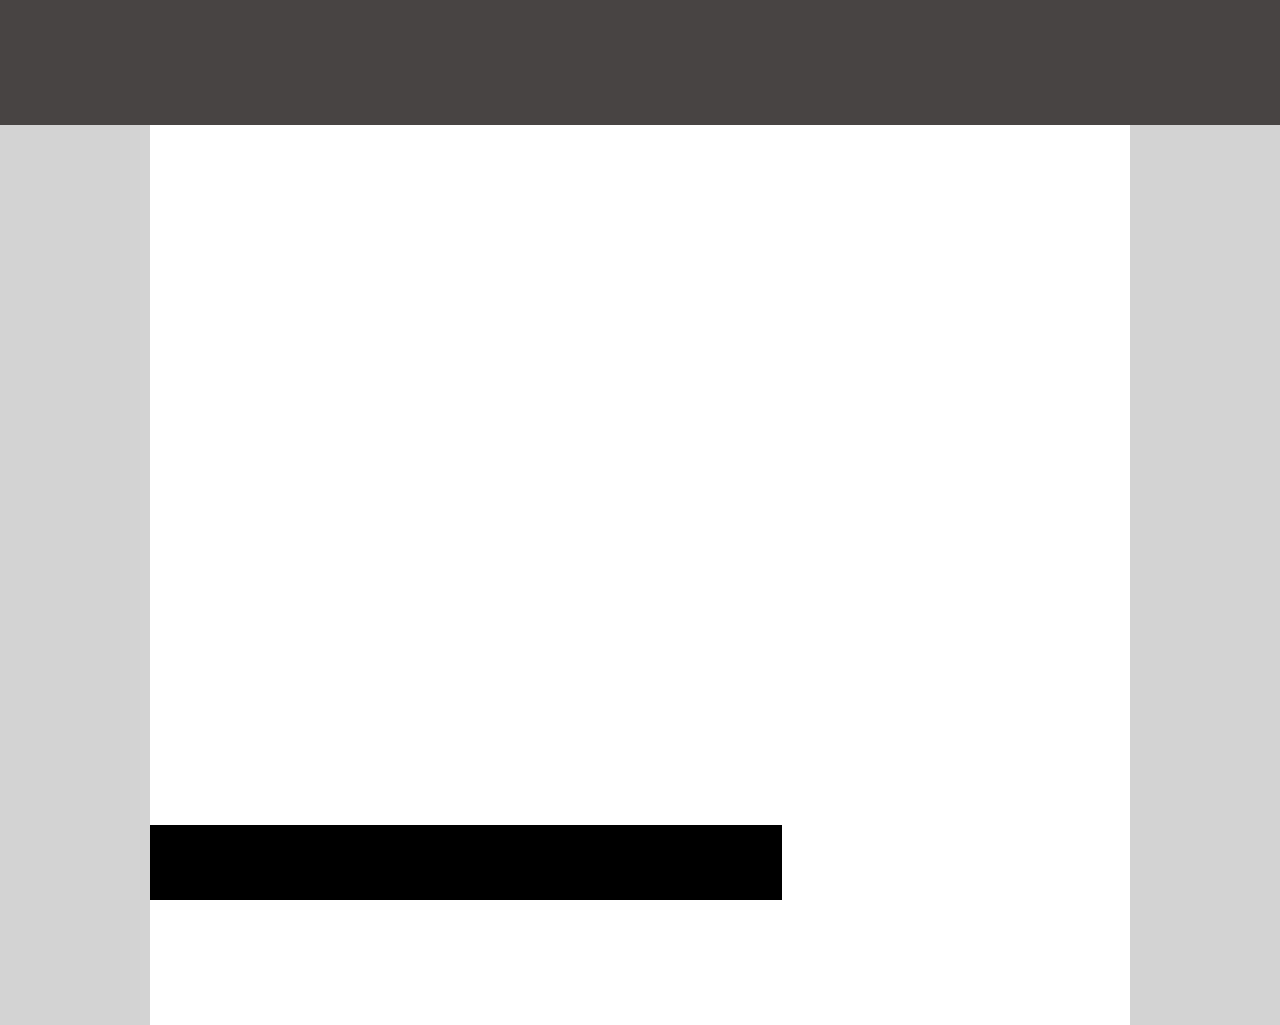
<file: first/index.html>
<!DOCTYPE html>
<html>
    <head>
        <title>First</title>
        <link rel="stylesheet" href="./index.css">
        <meta name="viewport" content="width=device-width, initial-scale=1.0"> 
    </head>
    <body>
        <header>
         <div class="top"></div>
        </header>
        <main>
            <div class="left"></div>
            <div class="right"></div>
        </main>
        <footer>
            <div class="middle"></div>
        </footer>
    </body>
</html>
</file>
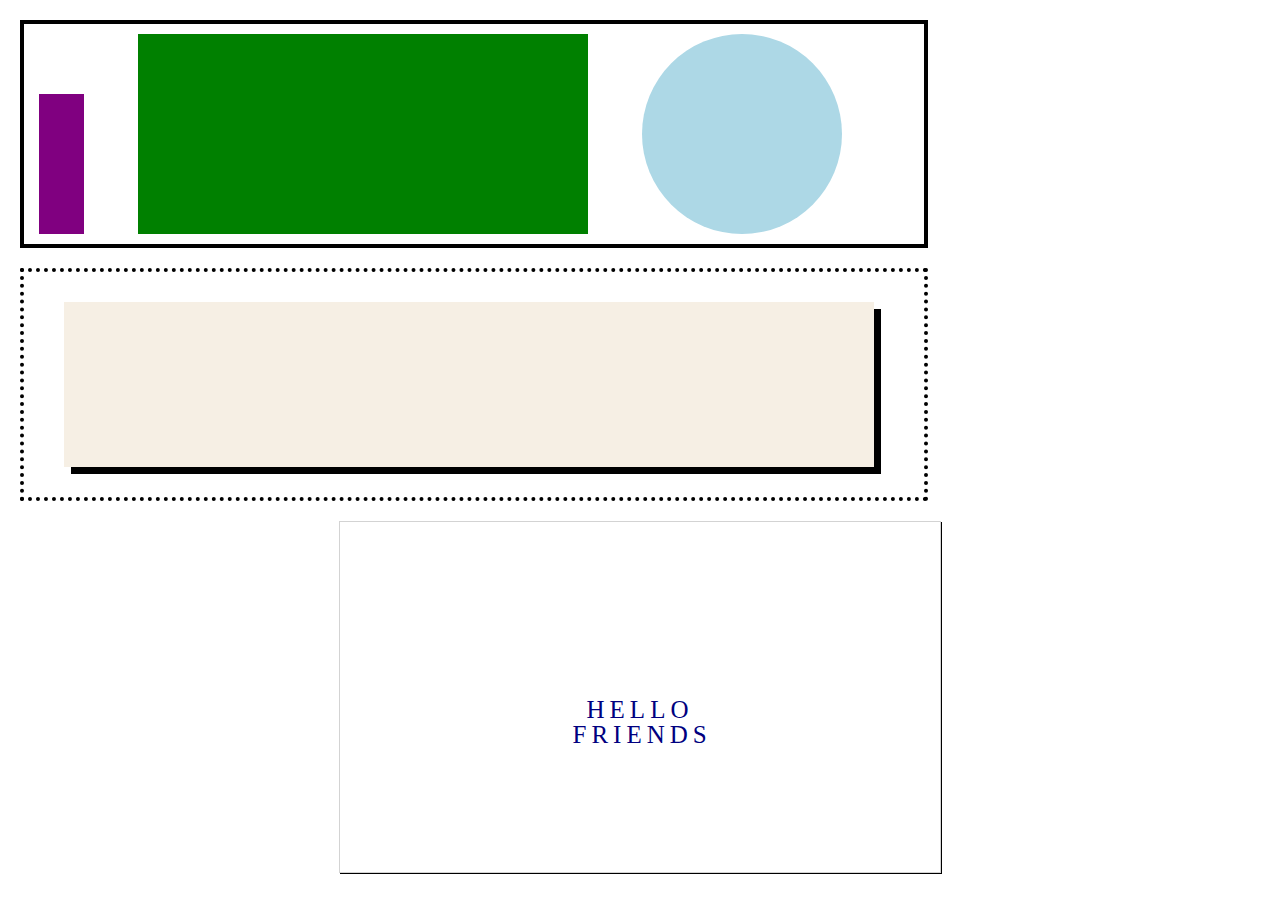
<file: second/index.html>
<!DOCTYPE html>
<html>
    <head>
            <title>First</title>
            <link rel="stylesheet" href="./index.css">
            <meta name="viewport" content="width=device-width, initial-scale=1.0">
    </head>
    <body>
        <header>
          <div class="top">
              <div class="top1"></div>
              <div class="top2"></div>
              <div class="top3"></div>
          </div>
          <div class="middle">
              <div class="middle1"></div>
          </div>
        </header>
        <main>
            <div class="bottom">
                <p>HELLO FRIENDS</p>
            </div>
        </main>
    </body>
</html>
</file>
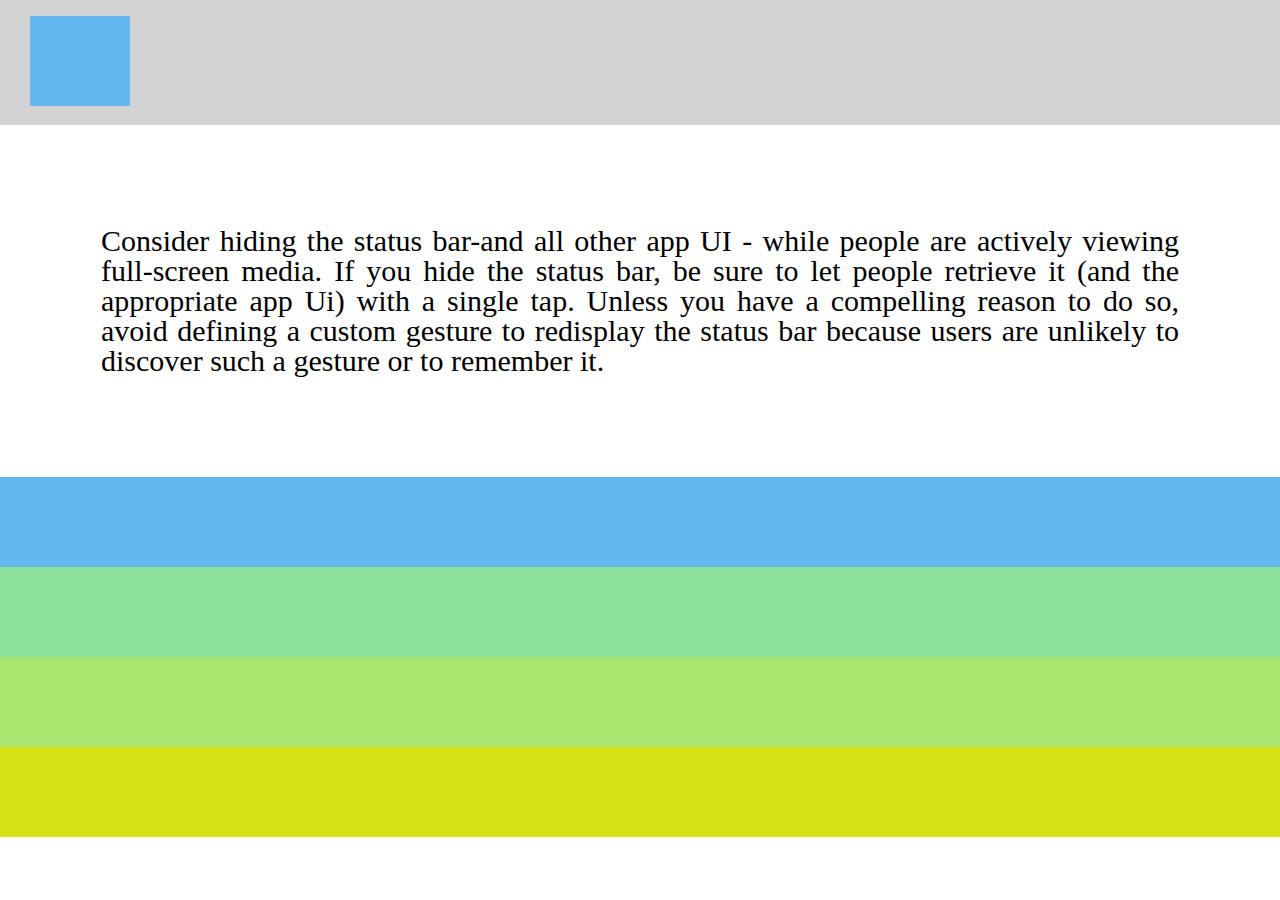
<file: third/index.html>
<!DOCTYPE html>
<html>
    <head>
            <title>Third</title>
            <link rel="stylesheet" href="./index.css">
            <meta name="viewport" content="width=device-width, initial-scale=1.0">
    </head>
    <body>
        <header>
            <div class="top">
                <div class="topleft"></div>
            </div>
        </header>
        <main>
            <div class="box1">
                <p>Consider hiding the status bar-and all other app UI - while people are actively viewing full-screen media. If you hide the status bar, be sure to let people retrieve it (and the appropriate app Ui) with a single tap. Unless you have a compelling reason to do so, avoid defining a custom gesture to redisplay the status bar because users are unlikely to discover such a gesture or to remember it.</p>
            </div>
            <div class="box2"></div>
            <div class="box3"></div>
            <div class="box4"></div>
            <div class="box5"></div>
        </main>
    </body>
</html>
</file>
<file: first/index.css>
/* http://meyerweb.com/eric/tools/css/reset/ 
   v2.0 | 20110126
   License: none (public domain)
*/

html, body, div, span, applet, object, iframe,
h1, h2, h3, h4, h5, h6, p, blockquote, pre,
a, abbr, acronym, address, big, cite, code,
del, dfn, em, img, ins, kbd, q, s, samp,
small, strike, strong, sub, sup, tt, var,
b, u, i, center,
dl, dt, dd, ol, ul, li,
fieldset, form, label, legend,
table, caption, tbody, tfoot, thead, tr, th, td,
article, aside, canvas, details, embed, 
figure, figcaption, footer, header, hgroup, 
menu, nav, output, ruby, section, summary,
time, mark, audio, video {
	margin: 0;
	padding: 0;
	border: 0;
	font-size: 100%;
	font: inherit;
	vertical-align: baseline;
}
/* HTML5 display-role reset for older browsers */
article, aside, details, figcaption, figure, 
footer, header, hgroup, menu, nav, section {
	display: block;
}
body {
	line-height: 1;
}
ol, ul {
	list-style: none;
}
blockquote, q {
	quotes: none;
}
blockquote:before, blockquote:after,
q:before, q:after {
	content: '';
	content: none;
}
table {
	border-collapse: collapse;
	border-spacing: 0;
}
.top {
    background: #484443;
    height: 125px;
    width: 100%;
}
.left, .right {
    background:lightgray;
    height: 100vh;
    width: 150px;
}
.left {
    float: left;
}
.right {
    float: right;
}
.middle {
    background: black;
    width: 632px;
    height: 75px;
    display: inline-block;
    position: fixed; 
    bottom: 0;
}
</file>
<file: second/index.css>
/* http://meyerweb.com/eric/tools/css/reset/ 
   v2.0 | 20110126
   License: none (public domain)
*/

html, body, div, span, applet, object, iframe,
h1, h2, h3, h4, h5, h6, p, blockquote, pre,
a, abbr, acronym, address, big, cite, code,
del, dfn, em, img, ins, kbd, q, s, samp,
small, strike, strong, sub, sup, tt, var,
b, u, i, center,
dl, dt, dd, ol, ul, li,
fieldset, form, label, legend,
table, caption, tbody, tfoot, thead, tr, th, td,
article, aside, canvas, details, embed, 
figure, figcaption, footer, header, hgroup, 
menu, nav, output, ruby, section, summary,
time, mark, audio, video {
	margin: 0;
	padding: 0;
	border: 0;
	font-size: 100%;
	font: inherit;
	vertical-align: baseline;
}
/* HTML5 display-role reset for older browsers */
article, aside, details, figcaption, figure, 
footer, header, hgroup, menu, nav, section {
	display: block;
}
body {
	line-height: 1;
}
ol, ul {
	list-style: none;
}
blockquote, q {
	quotes: none;
}
blockquote:before, blockquote:after,
q:before, q:after {
	content: '';
	content: none;
}
table {
	border-collapse: collapse;
	border-spacing: 0;
}
.top {
    height: 200px;
    width: 900px;
    margin: 20px;
    background: white;
    border: 4px black;
    border-style: solid;
    padding-top: 10px;
    padding-bottom: 10px;
}
.top1, .top2, .top3 {
  display: inline-block;
  margin-bottom: 10px;
}
.top1 {
    height: 140px;
    width: 45px;
    background: purple;
    margin-right: 50px;
    margin-left: 15px;
}
.top2 {
    height: 180px;
    width: 450px;
    background: green;
    margin-right: 50px;
    padding-top: 20px;
}
.top3 {
    height: 200px;
    width: 200px;
    background: lightblue;
    border-radius: 100px;
}
.middle {
    height: 225px;
    width: 900px;
    background: white;
    margin: 20px;
    border: 4px black;
    border-style: dotted;
}
.middle1 {
    height: 165px;
    width: 810px;
    background: #f6efe4;
    margin-top: 30px;
    margin-left: 40px;
    box-shadow: 7px 7px;
}
.bottom {
    height: 350px;
    width: 600px;
    background: white;
    margin: 0 auto;
    border: 1px lightgrey;
    border-style: solid;
    box-shadow: 1px 1px;
}
p {
    color: navy;
    text-align: center;
    padding-top: 175px;
    font-size: 25px;
    width: 135px;
    margin: 0 auto;
    letter-spacing: 5px;
}
</file>
<file: third/index.css>
/* http://meyerweb.com/eric/tools/css/reset/ 
   v2.0 | 20110126
   License: none (public domain)
*/

html, body, div, span, applet, object, iframe,
h1, h2, h3, h4, h5, h6, p, blockquote, pre,
a, abbr, acronym, address, big, cite, code,
del, dfn, em, img, ins, kbd, q, s, samp,
small, strike, strong, sub, sup, tt, var,
b, u, i, center,
dl, dt, dd, ol, ul, li,
fieldset, form, label, legend,
table, caption, tbody, tfoot, thead, tr, th, td,
article, aside, canvas, details, embed, 
figure, figcaption, footer, header, hgroup, 
menu, nav, output, ruby, section, summary,
time, mark, audio, video {
	margin: 0;
	padding: 0;
	border: 0;
	font-size: 100%;
	font: inherit;
	vertical-align: baseline;
}
/* HTML5 display-role reset for older browsers */
article, aside, details, figcaption, figure, 
footer, header, hgroup, menu, nav, section {
	display: block;
}
body {
	line-height: 1;
}
ol, ul {
	list-style: none;
}
blockquote, q {
	quotes: none;
}
blockquote:before, blockquote:after,
q:before, q:after {
	content: '';
	content: none;
}
table {
	border-collapse: collapse;
	border-spacing: 0;
}
.top {
    background: lightgrey;
    width: 100%;
    height: 125px;
}
.topleft {
    background: #62b8ee;
    width: 100px;
    height: 90px;
    position: absolute;
    top: 16px;
    margin-left: 30px;
    display: block;
}
.box1 {
    text-align: justify;
    font-size: 30px;
    padding: 56px;
}
p {
    padding: 45px;
}
.box2 {
    width: 100%;
    height: 90px;
    background: #62b8ee;
}
.box3 {
    width: 100%;
    height: 90px;
    background: #8ae19a;
}
.box4 {
    width: 100%;
    height: 90px;
    background: #aae770;
}
.box5 {
    width: 100%;
    height: 90px;
    background: #d4e215;
}
</file>
